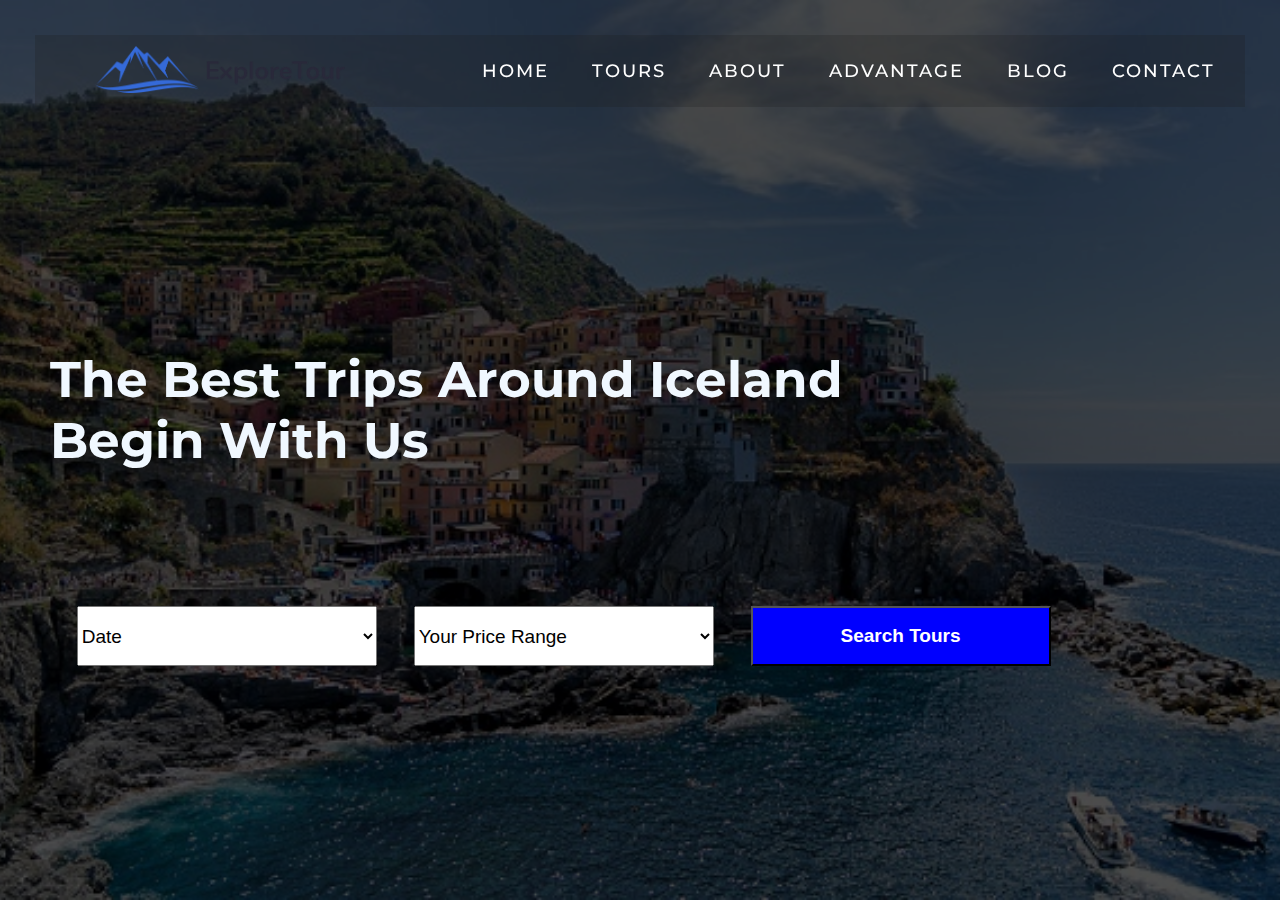
<file: yassir ileero/index.html>
<!DOCTYPE html>
<html lang="en">
<head>
  <meta charset="UTF-8">
  <meta name="viewport" content="width=device-width, initial-scale=1.0">
  <link rel="shortcut icon" href="img/logo banner.png" type="image/x-icon">
  <link rel="stylesheet" href="style.css">
  <title>olasco builder</title>
</head>
<body>
  <!-- Header -->
  <section id="header">
    <div class="header container">
      <div class="nav-bar">
        <div class="brand">
          <a href="#hero"><img class="img" src="img/logo-default-513x98.png" alt=""></a>
        </div>
        <div class="nav-list">
          <div class="hamburger"><div class="bar"></div></div>
          <ul>
            <li><a href="#hero" data-after="Home">Home</a></li>
            <li><a href="#Tours" data-after="Service">Tours</a></li>
            <li><a href="#About" data-after="Projects">About</a></li>
            <li><a href="#Advantage" data-after="Contact">Advantage</a></li>
            <li><a href="#Blog" data-after="About">Blog</a></li>
            <li><a href="#contact" data-after="Contact">Contact</a></li>
          </ul>
        </div>
      </div>
    </div>
  </section>
  <!-- End Header -->


  <!-- Hero Section  -->
  <section id="hero">
    <div class="hero container">
      <div class="shift">
        <h2>The Best Trips Around Iceland<span></span></h1>
        <h2>Begin With Us<span></span></h1>
      </div>
    </div>
    <div class="move">
    <div class="first">
      <select name="Date" id="Date">
       <option value="1">Date</option>
       <option value="2">May, 15 2019</option>
       <option value="3">june, 5 2019</option>
       <option value="4">August, 21 2019</option>
      </select>
 </div>

 
 <div class="second">
      <select name="Price" id="Price">
       <option value="1">Your Price Range</option>
       <option value="2">$500 - $800</option>
       <option value="3">$700 -$1000</option>
       <option value="4">$1200 - $1500</option>
      </select>
 </div>

 <div class="third">
   <button type="submit" value="Search Tours">Search Tours</button>
 </div>
    </div>
  </section>
  <!-- End Hero Section  -->
  <!-- End Footer -->
  <script src="./app.js"></script>
</body>
</html>
</file>
<file: yassir ileero/style.css>
@import 'https://fonts.googleapis.com/css?family=Montserrat:300, 400, 700&display=swap';
* {
	padding: 0;
	margin: 0;
	box-sizing: border-box;
}
html {
	font-size: 10px;
	font-family: 'Montserrat', sans-serif;
	scroll-behavior: smooth;
}
a {
	text-decoration: none;
}
.container {
	min-height: 100vh;
	width: 100%;
	display: flex;
	align-items: center;
	justify-content: center;
}
img {
	height: 100%;
	width: 100%;
	object-fit: cover;
}
.section-title {
	font-size: 4rem;
	font-weight: 300;
	margin-bottom: 10px;
	text-transform: uppercase;
	letter-spacing: .2rem;
	text-align: center;
}
#header {
	position: fixed;
	z-index: 1000;
	left: 0;
	top: 0;
	width: 100vw;
	height: auto;
	padding:35px;
}
#header .header {
	min-height: 8vh;
	background-color: rgba(31, 30, 30, 0.24);
	transition: .3s ease background-color;
}
#header .nav-bar {
	display: flex;
	align-items: center;
	justify-content: space-between;
	width: 100%;
	height: 100%;
	max-width: 1300px;
	padding: 0 10px;
}	
#hero h2 {
	font-size: 5rem;
	color: aliceblue;
}
#header .nav-list ul {
	list-style: none;
	position: absolute;
	background-color: rgb(31, 30, 30);
	width: 100vw;
	height: 100vh;
	left: 100%;
	top: 0;
	display: flex;
	flex-direction: column;
	justify-content: center;
	align-items: center;
	z-index: 1;
	overflow-x: hidden;
	transition: .5s ease left;
}
#header .nav-list ul.active {
	left: 0%;
}
#header .nav-list ul a {
	font-size: 2.5rem;
	font-weight: 500;
	letter-spacing: .2rem;
	text-decoration: none;
	color: white;
	transition: all 2s;
	text-transform: uppercase;
	padding: 20px;
	display: block;
}
#header .nav-list ul a::after {
	position: absolute;
	top: 50%;
	left: 50%;
	transform: translate(-50%, -50%) scale(0);
	color: rgba(240, 248, 255, 0.021);
	font-size: 13rem;
	letter-spacing: 50px;
	z-index: -1;
	transition: .3s ease letter-spacing;
}
#header .nav-list ul li:hover a::after {
	transform: translate(-50%, -50%) scale(1);
	letter-spacing: initial;
}
#header .nav-list ul li:hover a {
	color: blue;
}
#header .hamburger {
	height: 60px;
	width: 60px;
	display: inline-block;
	border: 3px solid white;
	border-radius: 50%;
	position: relative;
	display: flex;
	align-items: center;
	justify-content: center;
	z-index: 100;
	cursor: pointer;
	transform: scale(.8);
	margin-right: 20px;
}
#header .hamburger:after {
	position: absolute;
	content: '';
	height: 100%;
	width: 100%;
	border-radius: 50%;
	border: 3px solid white;
	animation: hamburger_puls 1s ease infinite;
}
#header .hamburger .bar {
	height: 2px;
	width: 30px;
	position: relative;
	background-color: white;
	z-index: -1;
}
.img{
	width:250px;
	margin-left:50px;
}
#hero {
	background-image: url(./img/img_5terre.jpg);
	background-size: cover;
	background-position: top center;
	position: relative;
	z-index: 1;
}
#hero::after {
	content: '';
	position: absolute;
	left: 0;
	top: 0;
	height: 100%;
	width: 100%;
	background-color: black;
	opacity: .7;
	z-index: -1;
}
#hero .hero {
	max-width: 1200px;
	margin: 0 auto;
	padding: 0 50px;
	justify-content: flex-start;
}
select{
	width:34rem;
	height:6rem;
	font-size:19px;
}
button{
	width:22rem;
	transition: all 2s ;
	height:6rem;
	font-style: normal;
	font-weight: bold;
	font-size:19px;
	color:white;
	background-color:blue;
	cursor: pointer;
}
button:hover{
	background-color:white;
	color:black;
}
select{
	float:left;
	box-sizing: border-box;
	cursor: pointer;
	border-spacing:5rem;
}
.move{
	position: absolute;
	bottom:5%;
	left:6%;
	width:80%;
}
.second{
   position: relative;
   left:4%;
}
.third{
	position: relative;
	left:8%;
 }
select,button{
	width:400px;
}
.shift{
	padding-bottom:80px;
	margin-left:-40px;
}
@media only screen and (min-width: 768px) {
	.cta {
		font-size: 2.5rem;
		padding: 20px 60px;
	}
	h2.section-title {
		font-size: 6rem;
	}
	/* Hero */
	#hero h2 {
		font-size: 5rem;
		color: aliceblue;
	}
	/* End Hero */
@media only screen and (min-width: 1200px) {
	/* header */
	#header .hamburger {
		display: none;
	}
	#header .nav-list ul {
		position: initial;
		display: block;
		height: auto;
		width: fit-content;
		background-color: transparent;
	}
	#header .nav-list ul li {
		display: inline-block;
	}
	#header .nav-list ul li a {
		font-size: 1.8rem;
	}
	#header .nav-list ul a:after {
		display: none;
	}
	/* End header */

	#services .service-bottom .service-item {
		flex-basis: 22%;
		margin: 1.5%;
	}
}
@media only screen and (min-width:600px){
	.move{
	position: absolute;
	bottom:26%;
	left:6%;
	width:72%;
	}
	button{
		width:290px;
	}
	select,button{
		width:300px;
	}
}
}
</file>
